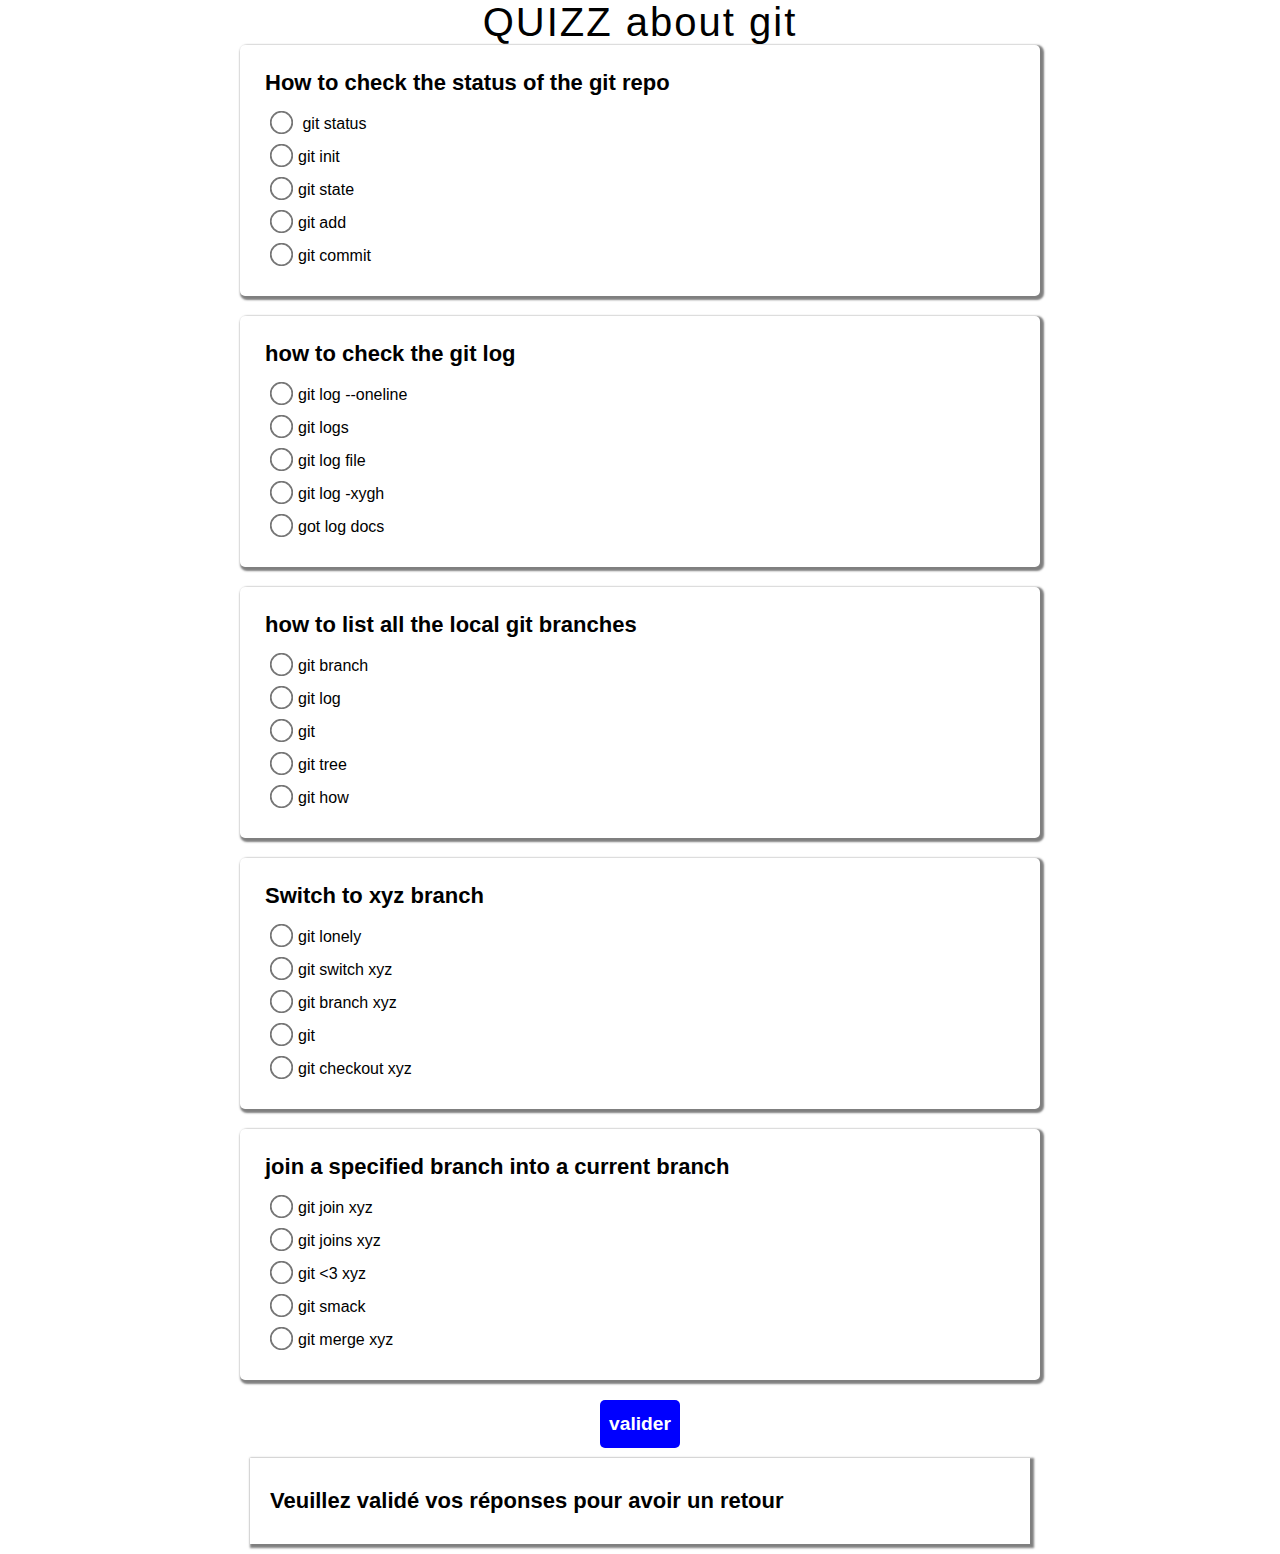
<file: ProjetsDépart/1. Quizz/index.html>
<!DOCTYPE html>
<html lang="fr">
<head>
    <meta charset="UTF-8">
    <meta name="viewport" content="width=device-width, initial-scale=1.0">
    <title>Quizz JSs</title>
    <link rel="stylesheet" href="style.css">
    <link href="https://fonts.googleapis.com/css2?family=Russo+One&display=swap" rel="stylesheet">
</head>
<body>



<form  id="questonnaire">
    <h1>QUIZZ about git</h1>
    <div class="section">
        <h2>How to check the status of the git repo</h2>
        <ul>
            <li class="ourClass"><input type="radio" id="true1" value="true" name="un"> git status</li>
            <li class="ourClass"><input type="radio" value="" name="un">git init</li>
            <li class="ourClass"><input type="radio" value="" name="un">git state</li>
            <li class="ourClass"><input type="radio" value="" name="un">git add</li>
            <li class="ourClass"><input type="radio" value="" name="un">git commit</li>
        </ul>
    </div>
    <div class="section">
        <h2>how to check the git log</h2>
        <ul>
            <li class="ourClass"><input type="radio" id="true2" value="true" name="deux">git log --oneline</li>
            <li class="ourClass"><input type="radio" value="" name="deux">git logs</li>
            <li class="ourClass"><input type="radio" value="" name="deux">git log file</li>
            <li class="ourClass"><input type="radio" value="" name="deux">git log -xygh</li>
            <li class="ourClass"><input type="radio" value="" name="deux">got log docs</li>
        </ul>
    </div>
    <div class="section">
        <h2>how to list all the local git branches</h2>
        <ul>
            <li class="ourClass"><input type="radio" id="true3" value="true" name="trois">git branch</li>
            <li class="ourClass"><input type="radio" value="" name="trois">git log</li>
            <li class="ourClass"><input type="radio" value="" name="trois">git</li>
            <li class="ourClass"><input type="radio" value="" name="trois">git tree</li>
            <li class="ourClass"><input type="radio" value="" name="trois">git how</li>
        </ul>
    </div>
    <div class="section">
        <h2>Switch to xyz branch</h2>
        <ul>
            <li class="ourClass"><input type="radio" value="" name="quatre">git lonely</li>
            <li class="ourClass"><input type="radio" value="" name="quatre">git switch xyz</li>
            <li class="ourClass"><input type="radio" value="" name="quatre">git branch xyz</li>
            <li class="ourClass"><input type="radio" value="" name="quatre">git</li>
            <li class="ourClass"><input type="radio" id="true4" value="true" name="quatre">git checkout xyz</li>
        </ul>
    </div>
    <div class="section">
        <h2>join a specified branch into a current branch</h2>
        <ul>
            <li class="ourClass"><input type="radio" value="" name="cinq">git join xyz</li>
            <li class="ourClass"><input type="radio" value="" name="cinq">git joins xyz</li>
            <li class="ourClass"><input type="radio" value="" name="cinq">git <3 xyz</li>
            <li class="ourClass"><input type="radio" value="" name="cinq">git smack</li>
            <li class="ourClass"><input type="radio" id="true5" value="true" name="cinq">git merge xyz</li>
        </ul>
    </div>

<input type="submit" value="valider" class="subbutton">
    <div class="sectionVal">
       <h2> Veuillez validé vos réponses pour avoir un retour</h2>
        <p class="aide"></p>
        <p class="note">
        </p>
    </div>

</form>






    <script src="app.js"></script>
</body>
</html>
</file>
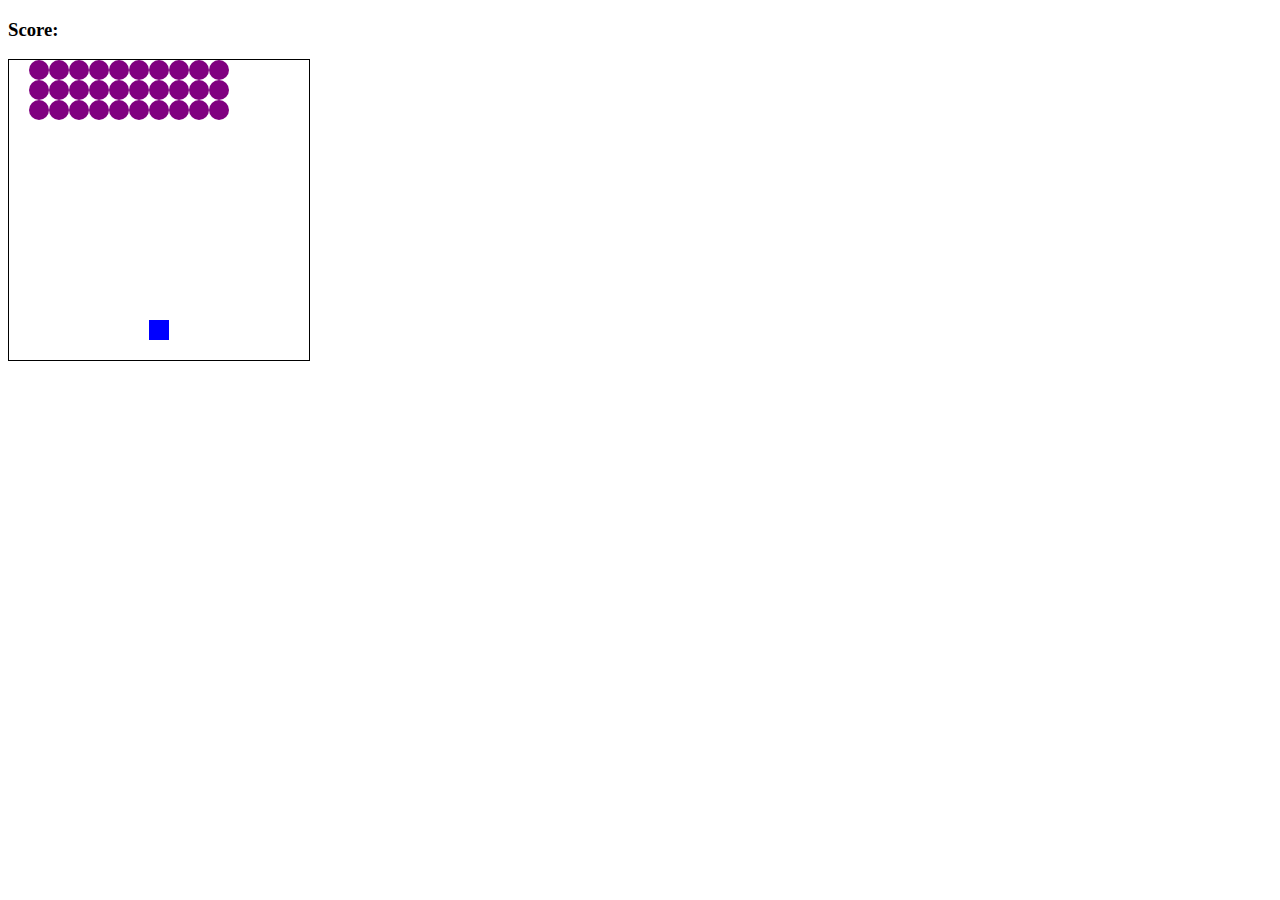
<file: ProjetsDépart/15. Space Invaders/index.html>
<!DOCTYPE html>
<html lang="fr">
<head>
    <meta charset="UTF-8">
    <meta name="viewport" content="width=device-width, initial-scale=1.0">
    <title>Document</title>
    <link rel="stylesheet" href="style.css">
</head>
<body>
    
    <h3>Score: <span id="result"></span></h3>

    <div class="grid">
        <!-- // 15 * 15 -->
        <div></div>
        <div></div>
        <div></div>
        <div></div>
        <div></div>
        <div></div>
        <div></div>
        <div></div>
        <div></div>
        <div></div>
        <div></div>
        <div></div>
        <div></div>
        <div></div>
        <div></div>
        <div></div>
        <div></div>
        <div></div>
        <div></div>
        <div></div>
        <div></div>
        <div></div>
        <div></div>
        <div></div>
        <div></div>
        <div></div>
        <div></div>
        <div></div>
        <div></div>
        <div></div>
        <div></div>
        <div></div>
        <div></div>
        <div></div>
        <div></div>
        <div></div>
        <div></div>
        <div></div>
        <div></div>
        <div></div>
        <div></div>
        <div></div>
        <div></div>
        <div></div>
        <div></div>
        <div></div>
        <div></div>
        <div></div>
        <div></div>
        <div></div>
        <div></div>
        <div></div>
        <div></div>
        <div></div>
        <div></div>
        <div></div>
        <div></div>
        <div></div>
        <div></div>
        <div></div>
        <div></div>
        <div></div>
        <div></div>
        <div></div>
        <div></div>
        <div></div>
        <div></div>
        <div></div>
        <div></div>
        <div></div>
        <div></div>
        <div></div>
        <div></div>
        <div></div>
        <div></div>
        <div></div>
        <div></div>
        <div></div>
        <div></div>
        <div></div>
        <div></div>
        <div></div>
        <div></div>
        <div></div>
        <div></div>
        <div></div>
        <div></div>
        <div></div>
        <div></div>
        <div></div>
        <div></div>
        <div></div>
        <div></div>
        <div></div>
        <div></div>
        <div></div>
        <div></div>
        <div></div>
        <div></div>
        <div></div>
        <div></div>
        <div></div>
        <div></div>
        <div></div>
        <div></div>
        <div></div>
        <div></div>
        <div></div>
        <div></div>
        <div></div>
        <div></div>
        <div></div>
        <div></div>
        <div></div>
        <div></div>
        <div></div>
        <div></div>
        <div></div>
        <div></div>
        <div></div>
        <div></div>
        <div></div>
        <div></div>
        <div></div>
        <div></div>
        <div></div>
        <div></div>
        <div></div>
        <div></div>
        <div></div>
        <div></div>
        <div></div>
        <div></div>
        <div></div>
        <div></div>
        <div></div>
        <div></div>
        <div></div>
        <div></div>
        <div></div>
        <div></div>
        <div></div>
        <div></div>
        <div></div>
        <div></div>
        <div></div>
        <div></div>
        <div></div>
        <div></div>
        <div></div>
        <div></div>
        <div></div>
        <div></div>
        <div></div>
        <div></div>
        <div></div>
        <div></div>
        <div></div>
        <div></div>
        <div></div>
        <div></div>
        <div></div>
        <div></div>
        <div></div>
        <div></div>
        <div></div>
        <div></div>
        <div></div>
        <div></div>
        <div></div>
        <div></div>
        <div></div>
        <div></div>
        <div></div>
        <div></div>
        <div></div>
        <div></div>
        <div></div>
        <div></div>
        <div></div>
        <div></div>
        <div></div>
        <div></div>
        <div></div>
        <div></div>
        <div></div>
        <div></div>
        <div></div>
        <div></div>
        <div></div>
        <div></div>
        <div></div>
        <div></div>
        <div></div>
        <div></div>
        <div></div>
        <div></div>
        <div></div>
        <div></div>
        <div></div>
        <div></div>
        <div></div>
        <div></div>
        <div></div>
        <div></div>
        <div></div>
        <div></div>
        <div></div>
        <div></div>
        <div></div>
        <div></div>
        <div></div>
        <div></div>
        <div></div>
        <div></div>
        <div></div>
        <div></div>
        <div></div>
        <div></div>
        <div></div>
        <div></div>
        <div></div>
        <div></div>
        <div></div>
        <div></div>
    </div>

    <script src="app.js"></script>
</body>
</html>
</file>
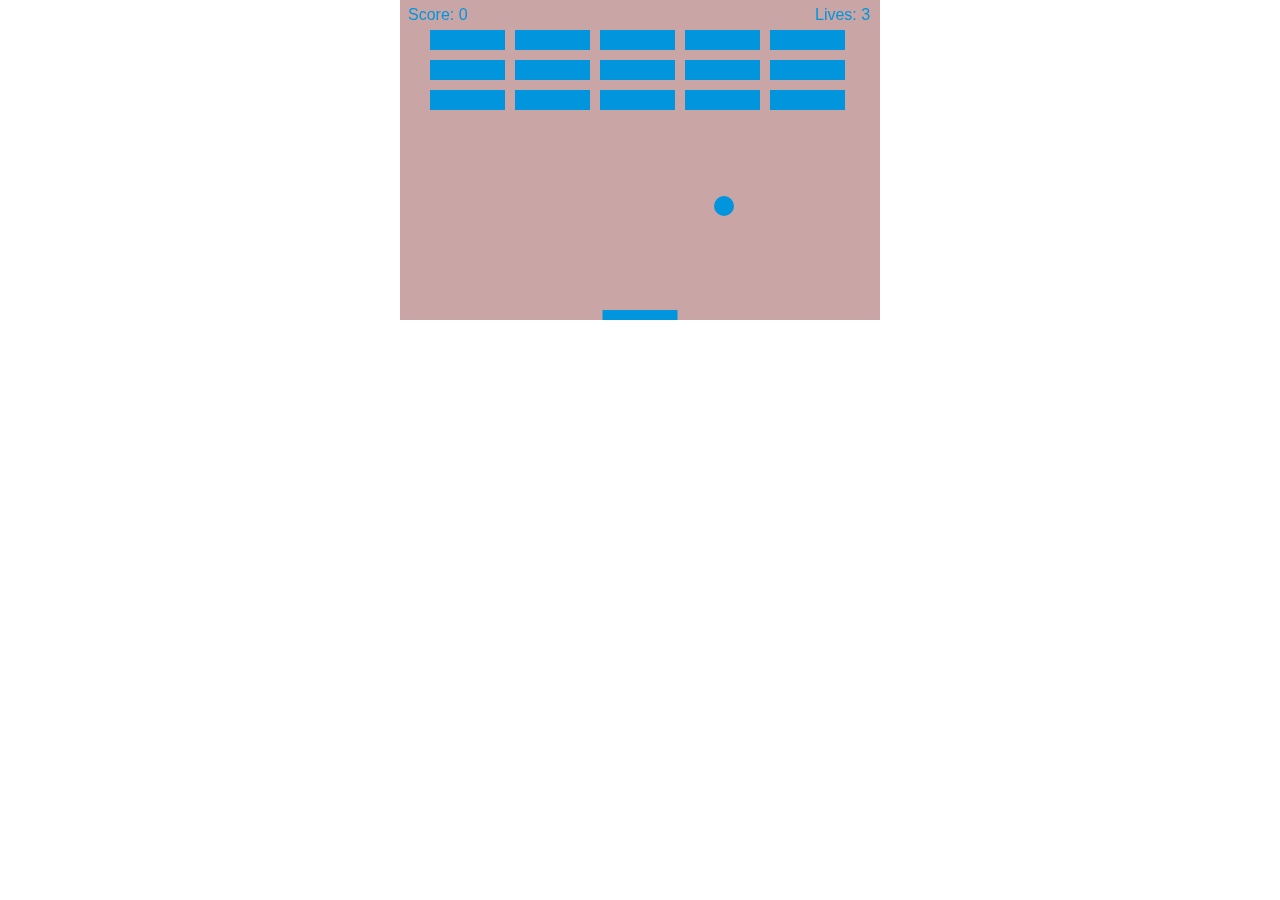
<file: ProjetsDépart/17. CasseBriques/index.html>
<!DOCTYPE html>
<html lang="fr">
<head>
    <meta charset="UTF-8">
    <meta name="viewport" content="width=device-width, initial-scale=1.0">
    <title>Document</title>
    <link rel="stylesheet" href="style.css">
</head>
<body>

    <canvas id="myCanvas" width="480" height="320"></canvas>


    <script src="app.js"></script>
</body>
</html>
</file>
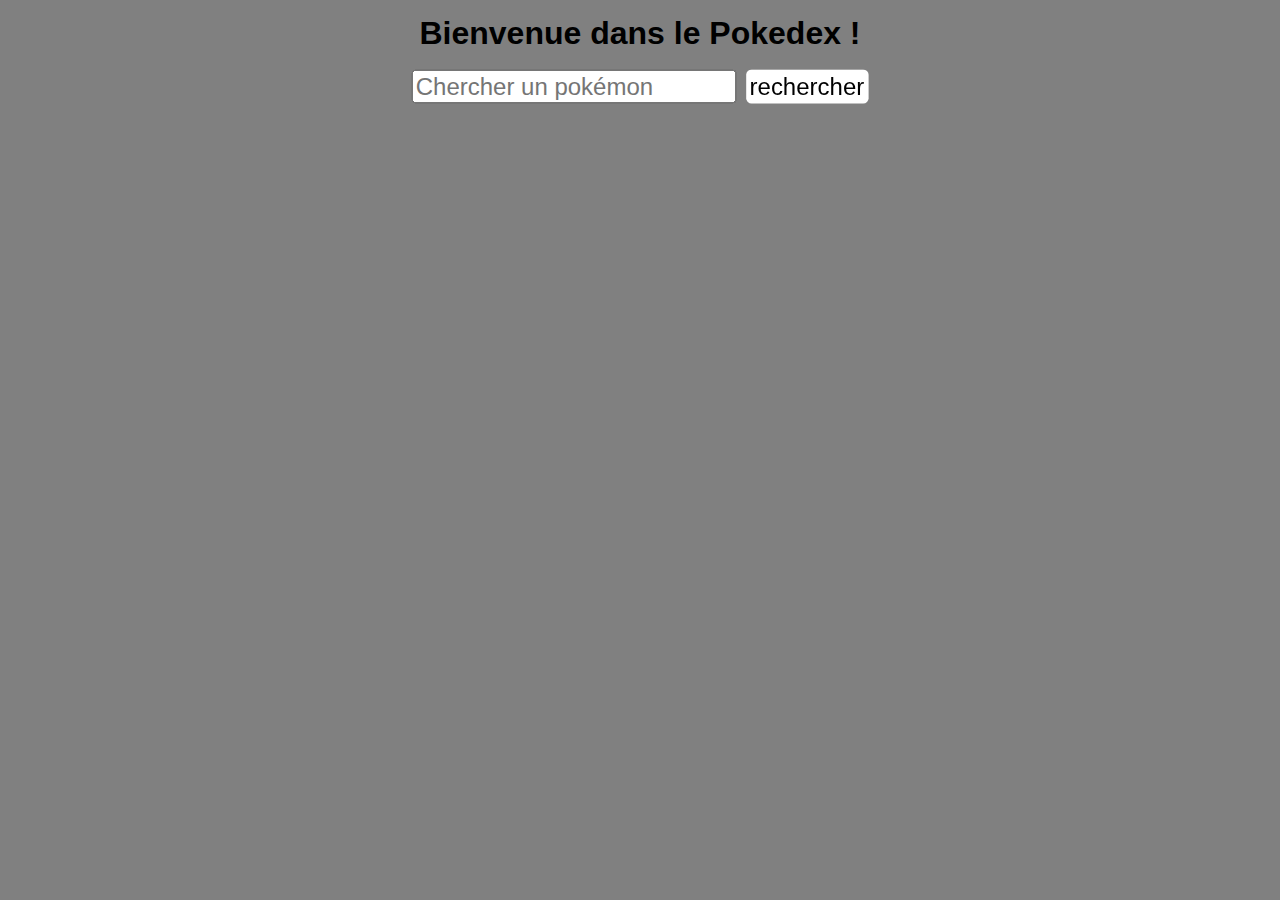
<file: ProjetsDépart/3. Pokedex/index.html>
<!DOCTYPE html>
<html lang="fr">
<head>
    <meta charset="UTF-8">
    <meta name="viewport" content="width=device-width, initial-scale=1.0">
    <title>Document</title>
    <link rel="stylesheet" href="style.css">
</head>
<body>

<h1>Bienvenue dans le Pokedex !</h1>

<form>
    <input type="text" id="search" name="search" placeholder="Chercher un pokémon">
    <label for="search">Rechercher un pokemon</label>
    <input type="submit" value="rechercher">


</form>


<div class="container">


</div>



<script src="app.js"></script>
</body>
</html>
</file>
<file: ProjetsDépart/1. Quizz/style.css>
*, ::before, ::after {
    box-sizing: border-box;
    margin: 0;
    padding: 0;
}

body {
    font-family: Arial, Helvetica, sans-serif;
}

h1{
    letter-spacing: 2px;
    font-weight: lighter;
    text-align: center;
    font-size: 40px;


}

form
{
    width: 70%;
    max-width: 800px;
    margin: 0 auto;
    height: auto;


}

li{
    list-style: none;


}

.section{


    box-shadow: 2px 2px 2px 2px rgba(0,0,0,0.5);
    margin-bottom: 20px;
    padding: 15px 25px 25px;
    border-radius: 5px;




}

h2
{
    font-size: 22px;
    padding: 10px 0px;
}

.subbutton{


    background-color: blue;
    color: white;
    height: 3rem;
    width: 5rem;
    font: bold 1.2rem arial, sans-serif;
    border: none;
    outline: none;
    border-radius: 5px;
    display: block;
    margin: auto;

}

input[type='radio']{
    transform: scale(1.8);
    margin: 10px;
}

.sectionVal{
    padding: 20px;
    margin: 10px;
    box-shadow: 2px 2px 2px 2px rgba(0,0,0,0.5);

}

.subbutton:hover{
    background-color: darkblue;
}

.echec {
    animation: echec 0.3s ease-in-out;
}

@keyframes echec {
    0%{
       transform: translateX(0px);
    }
    33%{
        transform: translateX(5px);

    }
    66%{
        transform: translateX(-5px);

    }
    0%{
        transform: translateX(0px);

    }
}
</file>
<file: ProjetsDépart/15. Space Invaders/style.css>
.grid {
    display: flex;
    flex-wrap: wrap;
    border: 1px solid #000;
    width: 300px;
    height: 300px;
}

.grid div {
    width: 20px;
    height: 20px;
}

.shooter {
    background-color: blue;
}

.invader {
    background-color: purple;
    border-radius: 10px;
}

.boom {
    background-color: red;
}

.laser {
    background-color: #000;
}
</file>
<file: ProjetsDépart/17. CasseBriques/style.css>
* { 
    padding: 0; margin: 0;
}

canvas { 
    background: rgb(201, 165, 165); display: block; margin: 0 auto;
}
</file>
<file: ProjetsDépart/3. Pokedex/style.css>
*, ::before, ::after{
    box-sizing: border-box;
    margin: 0;
    padding: 0;
}



body{
    background-color: grey;
    max-width: 100%;
    font-family: Arial, helvertica;
}


h1
{
    text-align: center;
    padding: 15px 0px;
}

form {
    text-align: center;

}

img
{
    height: 5em;
}

.container{
    margin: auto;
    width: 70%;
    max-width: 700px;
    display: grid;
    gap: 8px 8px;
    padding: 10px;
    grid-template-columns: repeat(auto-fill, 186px);
    overflow: visible;
    min-width: 450px;
}

/*@media only screen and (max-width: 600px) {
    .container {
        grid-template-columns: repeat(2,45%);
        gap: 2px 2px;

    }

    .container div {
        background-color: #8ca6db;
        text-align: center;
        max-width: 85%;

    }

    body > form > input[type=submit]:nth-child(3){
        display: none;
    }
}*/


.container div {
    background-color: #8ca6db;
    padding: 2rem;
    text-align: center;

}

form{
    transform: scale(1.8);
    float: top;
    margin: 10px;

}

form label {
    display: none;
    border: none;

}

input[type=submit]{
    background-color: white;
    padding: 2px;
    outline: none;
    border: none;
    border-radius: 3px;

}

form input:focus{
    background-color: lightblue;
}

.grass {
    background-color: green !important;
}

.fire {
    background-color: darkorange !important;
}

.poison {
    background-color: indianred !important;
}

.normal {
    background-color: navajowhite !important;
}

.electric {
    background-color: mediumblue !important;
}

.fairy {
    background-color: hotpink !important;
}

.rock {
    background-color: lightslategrey !important;
}
</file>
